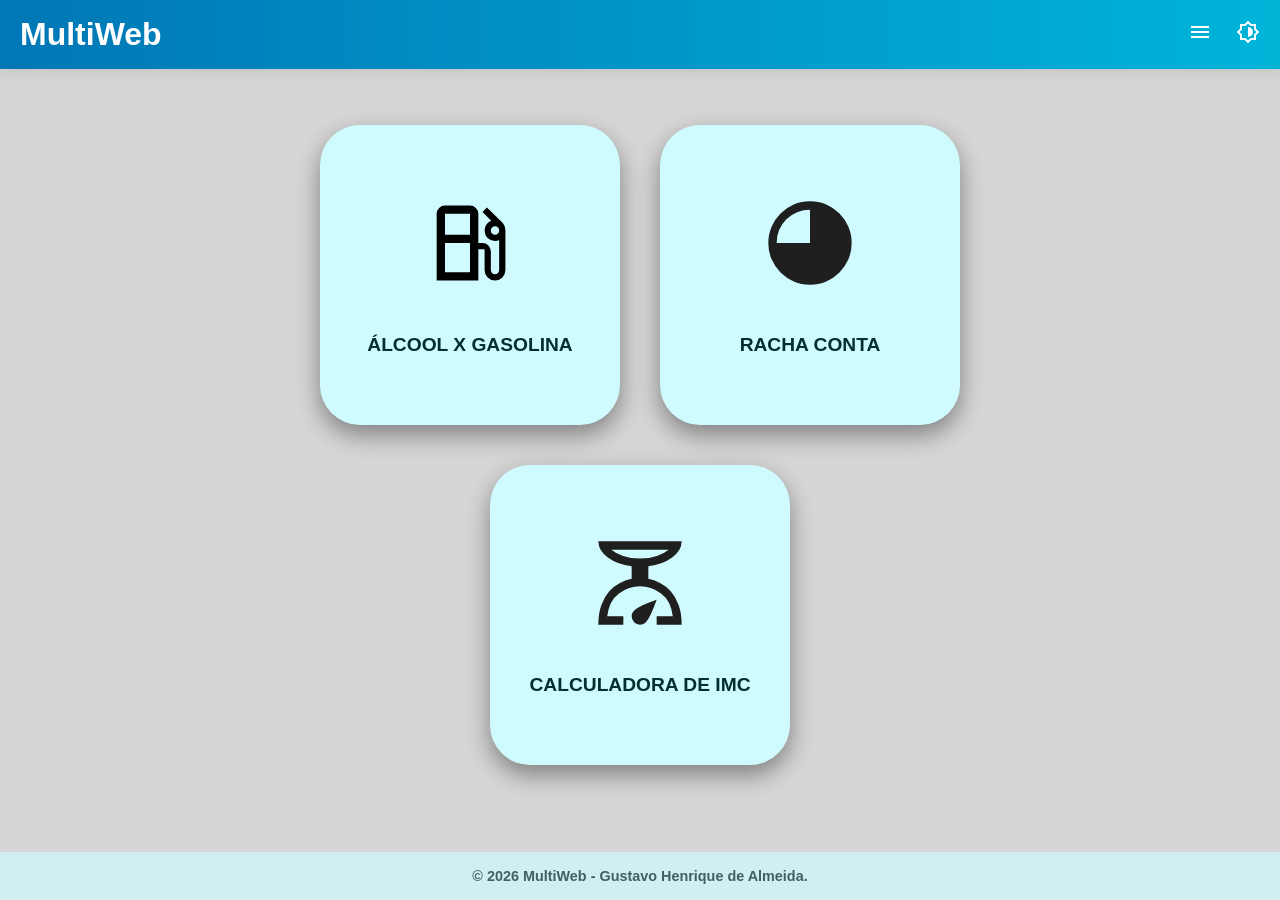
<file: CÓDIGO/html/index.html>
<!DOCTYPE html>
<html lang="pt-br">
<head>
    <meta charset="UTF-8">
    <meta name="viewport" content="width=device-width, initial-scale=1.0">
    <title>MultiWeb - Home</title>
    <link rel="stylesheet" href="../styles/style_index.css">
    <link rel="stylesheet" href="https://cdnjs.cloudflare.com/ajax/libs/font-awesome/6.0.0/css/all.min.css">
</head>
<body>

    <header class="cabecalho-principal">
        <div class="conteudo-cabecalho">
            <a href="index.html"><h1 class="logomarca">MultiWeb</h1></a>
            
            <div class="acoes">
                <button type="button" class="botao-icone" id="botao-menu">
                    <img src="../icones/menu.svg" alt="menu">
                </button>
                <button type="button" class="botao-icone" id="botao-tema">
                    <img src="../icones/modo_escuro.svg" alt="tema claro ou escuro">
                </button>
            </div>
        </div>
    </header>

    <main class="conteudo-principal">
        <nav class="secao-funcoes">
            
            <a href="alcool_gasolina.html" class="cartao-funcao">
                <div class="caixa-icone">
                    <span><img src="../icones/combustivel.svg" alt="bomba de gasolina" class="icone-ferramenta"></span>
                </div>
                <h2>Álcool x Gasolina</h2>
            </a>

            <a href="racha_conta.html" class="cartao-funcao">
                <div class="caixa-icone">
                    <span><img src="../icones/racha_conta.svg" alt="racha conta" class="icone-ferramenta"></span>
                </div>
                <h2>Racha Conta</h2>
            </a>

            <a href="imc.html" class="cartao-funcao">
                <div class="caixa-icone">
                    <span><img src="../icones/balanca.svg" alt="balança" class="icone-ferramenta"></span>
                </div>
                <h2>Calculadora de IMC</h2>
            </a>

        </nav>
    </main>

    <footer class="rodape-principal">
        <p class="texto-centralizado">&copy; 2026 MultiWeb - <a href="https://github.com/guhenrih" target="_blank">Gustavo Henrique de Almeida</a>.</p>
    </footer>

    <script src="../javascript/js_index.js"></script>
    <script src="../javascript/js_tema.js"></script>
</body>
</html>
</file>
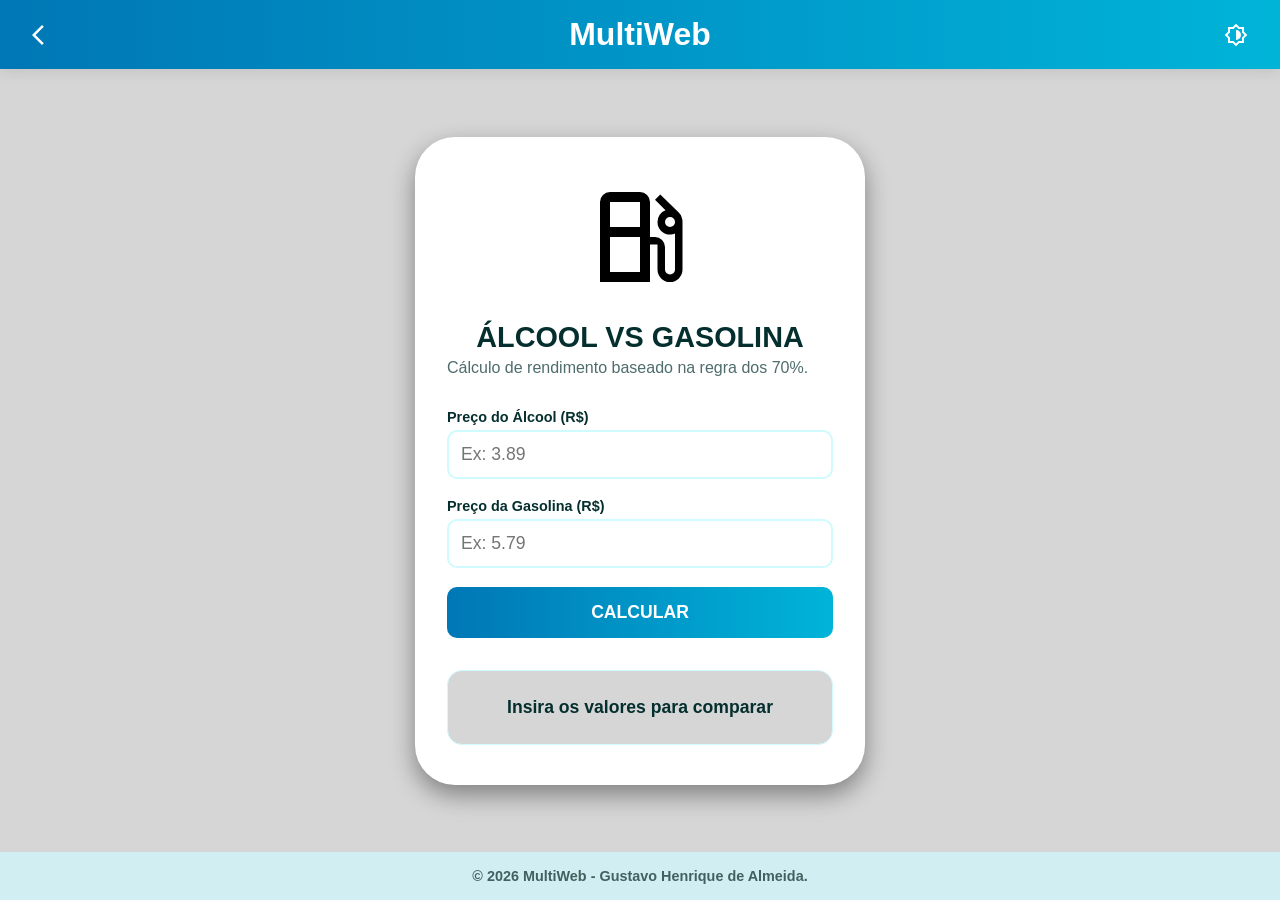
<file: CÓDIGO/html/alcool_gasolina.html>
<!DOCTYPE html>
<html lang="pt-br">
<head>
    <meta charset="UTF-8">
    <meta name="viewport" content="width=device-width, initial-scale=1.0">
    <title>MultiWeb - Álcool vs Gasolina</title>
    <link rel="stylesheet" href="../styles/style_ferramentas.css">
</head>
<body>

    <header class="cabecalho-principal">
        <div class="conteudo-cabecalho">
            <a href="index.html" class="botao-icone">
                <img src="../icones/voltar.svg" alt="seta para voltar" class="botao-icone">
            </a>
            <a href="index.html"><h1 class="logomarca">MultiWeb</h1></a>
            
            <div class="acoes">
                <button type="button" class="botao-icone" id="botao-tema">
                    <img src="../icones/modo_escuro.svg" alt="tema claro ou escuro">
                </button>
            </div>
        </div>
    </header>

    <main class="conteudo-principal">
        <div class="container-ferramenta">
            
            <div class="cabecalho-ferramenta">
                <img src="../icones/combustivel.svg" alt="bomba de combustivel" class="icone-ferramenta">
                <h2>Álcool vs Gasolina</h2>
                <p>Cálculo de rendimento baseado na regra dos 70%.</p>
            </div>

            <div class="caixa-calculadora">
                <div class="grupo-input">
                    <label for="preco-alcool">Preço do Álcool (R$)</label>
                    <input type="number" id="preco-alcool" placeholder="Ex: 3.89" step="0.01">
                </div>

                <div class="grupo-input">
                    <label for="preco-gasolina">Preço da Gasolina (R$)</label>
                    <input type="number" id="preco-gasolina" placeholder="Ex: 5.79" step="0.01">
                </div>

                <button id="botao-calcular" class="botao-principal">Calcular</button>

                <div id="area-resultado" class="resultado-simples">
                    <h3 id="texto-resultado">Insira os valores para comparar</h3>
                </div>
            </div>
        </div>
    </main>

    <footer class="rodape-principal">
        <p class="texto-centralizado">&copy; 2026 MultiWeb - <a href="https://github.com/guhenrih" target="_blank">Gustavo Henrique de Almeida</a>.</p>
    </footer>

    <script src="../javascript/js_alcool_gasolina.js"></script>
    <script src="../javascript/js_tema.js"></script>
</body>
</html>
</file>
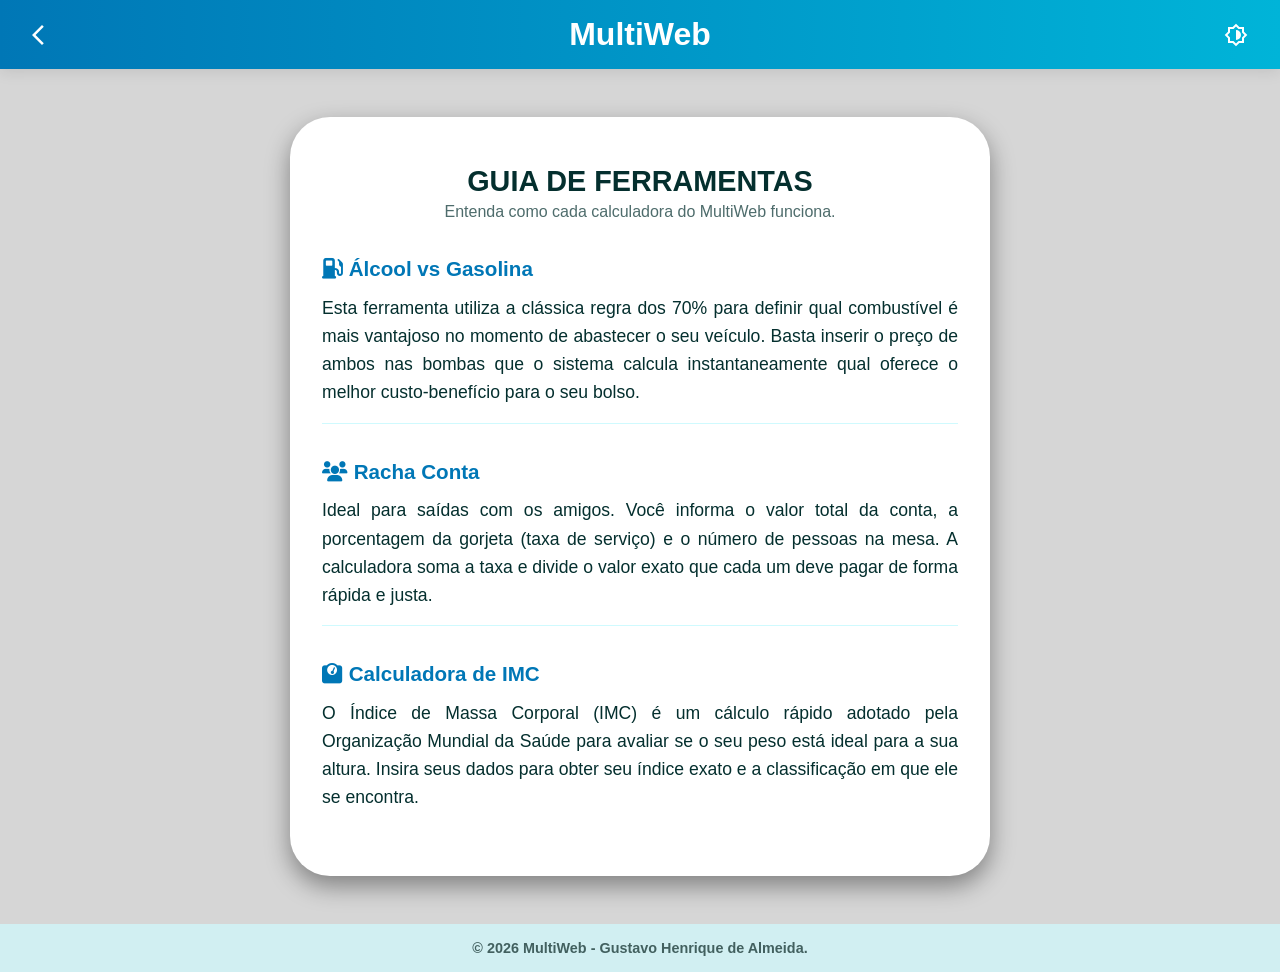
<file: CÓDIGO/html/guia_ferramentas.html>
<!DOCTYPE html>
<html lang="pt-br">
<head>
    <meta charset="UTF-8">
    <meta name="viewport" content="width=device-width, initial-scale=1.0">
    <title>MultiWeb - Guia de Ferramentas</title>
    <link rel="stylesheet" href="../styles/style_ferramentas.css">
    <link rel="stylesheet" href="https://cdnjs.cloudflare.com/ajax/libs/font-awesome/6.0.0/css/all.min.css">
</head>
<body>

    <header class="cabecalho-principal">
        <div class="conteudo-cabecalho">
            <a href="index.html" class="botao-icone">
                <img src="../icones/voltar.svg" alt="seta para voltar" class="botao-icone">
            </a>
            <a href="index.html"><h1 class="logomarca">MultiWeb</h1></a>
            
            <div class="acoes">
                <button type="button" class="botao-icone" id="botao-tema">
                    <img src="../icones/modo_escuro.svg" alt="tema claro ou escuro">
                </button>
            </div>
        </div>
    </header>

    <main class="conteudo-principal">
        <div class="container-ferramenta" style="text-align: left; padding: 3rem 2rem; max-width: 700px;">
            
            <div class="cabecalho-ferramenta" style="text-align: center;">
                <h2>Guia de Ferramentas</h2>
                <p class="texto-centralizado">Entenda como cada calculadora do MultiWeb funciona.</p>
            </div>

            <div class="texto-sobre" style="color: var(--cor4); line-height: 1.6; font-size: 1.1rem;">
                
                <div style="margin-bottom: 2rem; border-bottom: 1px solid var(--cor3); padding-bottom: 1rem;">
                    <h3 style="color: var(--cor1); margin-bottom: 0.5rem;"><i class="fas fa-gas-pump"></i> Álcool vs Gasolina</h3>
                    <p>
                        Esta ferramenta utiliza a clássica regra dos 70% para definir qual combustível é mais vantajoso no momento de abastecer o seu veículo. Basta inserir o preço de ambos nas bombas que o sistema calcula instantaneamente qual oferece o melhor custo-benefício para o seu bolso.
                    </p>
                </div>

                <div style="margin-bottom: 2rem; border-bottom: 1px solid var(--cor3); padding-bottom: 1rem;">
                    <h3 style="color: var(--cor1); margin-bottom: 0.5rem;"><i class="fas fa-users"></i> Racha Conta</h3>
                    <p>
                        Ideal para saídas com os amigos. Você informa o valor total da conta, a porcentagem da gorjeta (taxa de serviço) e o número de pessoas na mesa. A calculadora soma a taxa e divide o valor exato que cada um deve pagar de forma rápida e justa.
                    </p>
                </div>

                <div style="margin-bottom: 1rem;">
                    <h3 style="color: var(--cor1); margin-bottom: 0.5rem;"><i class="fas fa-weight"></i> Calculadora de IMC</h3>
                    <p>
                        O Índice de Massa Corporal (IMC) é um cálculo rápido adotado pela Organização Mundial da Saúde para avaliar se o seu peso está ideal para a sua altura. Insira seus dados para obter seu índice exato e a classificação em que ele se encontra.
                    </p>
                </div>

            </div>
            
        </div>
    </main>

    <footer class="rodape-principal">
        <p class="texto-centralizado">&copy; 2026 MultiWeb - <a href="https://github.com/guhenrih" target="_blank">Gustavo Henrique de Almeida</a>.</p>
    </footer>

    <script src="../javascript/js_tema.js"></script>
</body>
</html>
</file>
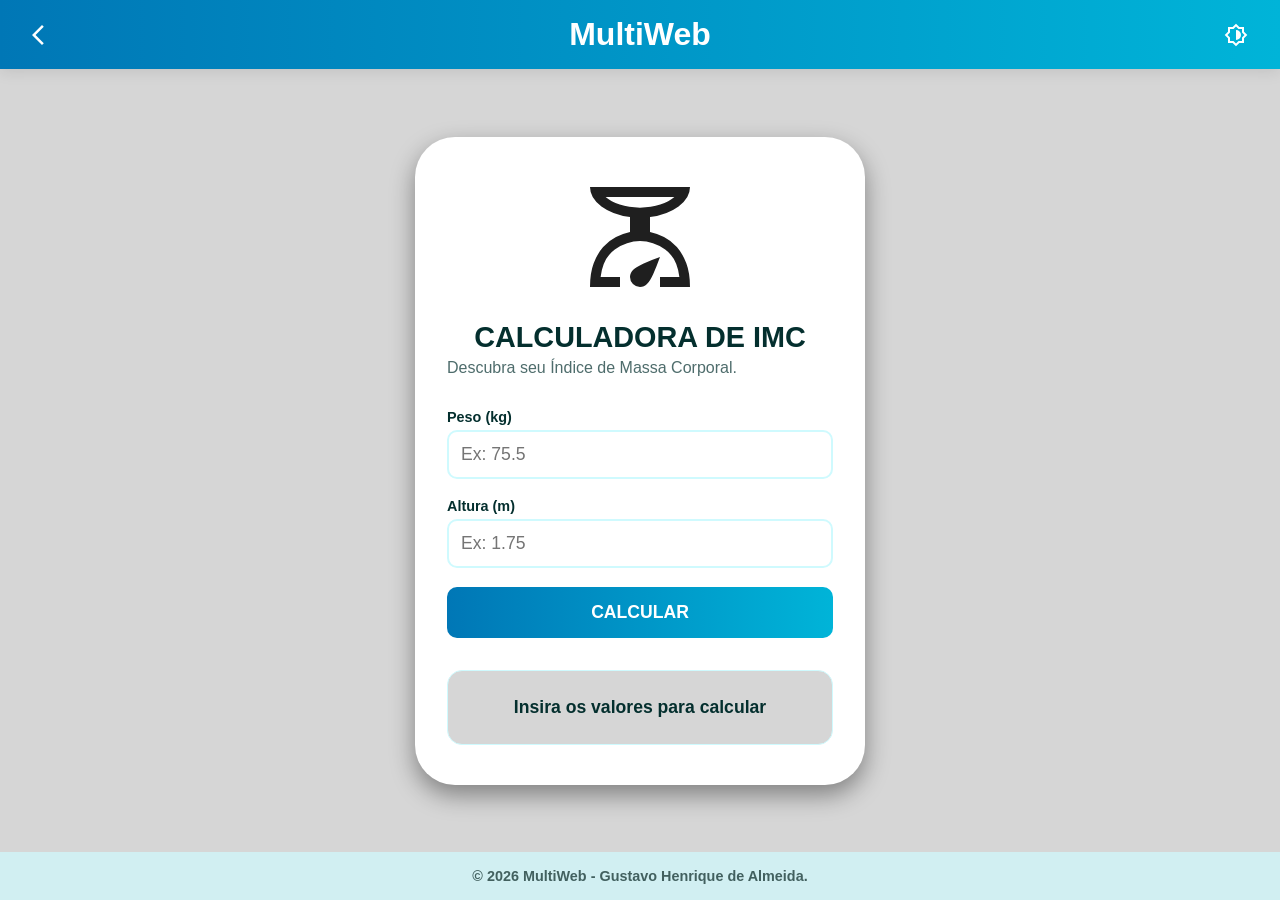
<file: CÓDIGO/html/imc.html>
<!DOCTYPE html>
<html lang="pt-br">
<head>
    <meta charset="UTF-8">
    <meta name="viewport" content="width=device-width, initial-scale=1.0">
    <title>MultiWeb - Calculadora de IMC</title>
    <link rel="stylesheet" href="../styles/style_ferramentas.css">
</head>
<body>

    <header class="cabecalho-principal">
        <div class="conteudo-cabecalho">
            <a href="index.html" class="botao-icone">
                <img src="../icones/voltar.svg" alt="seta para voltar" class="botao-icone">
            </a>
            <a href="index.html"><h1 class="logomarca">MultiWeb</h1></a>
            
            <div class="acoes">
                <button type="button" class="botao-icone" id="botao-tema">
                    <img src="../icones/modo_escuro.svg" alt="tema claro ou escuro">
                </button>
            </div>
        </div>
    </header>

    <main class="conteudo-principal">
        <div class="container-ferramenta">
            
            <div class="cabecalho-ferramenta">
                <img src="../icones/balanca.svg" alt="ícone de balança" class="icone-ferramenta">
                <h2>Calculadora de IMC</h2>
                <p>Descubra seu Índice de Massa Corporal.</p>
            </div>

            <div class="caixa-calculadora">
                <div class="grupo-input">
                    <label for="peso">Peso (kg)</label>
                    <input type="number" id="peso" placeholder="Ex: 75.5" step="0.1">
                </div>

                <div class="grupo-input">
                    <label for="altura">Altura (m)</label>
                    <input type="number" id="altura" placeholder="Ex: 1.75" step="0.01">
                </div>

                <button id="botao-calcular" class="botao-principal">Calcular</button>

                <div id="area-resultado" class="resultado-simples">
                    <h3 id="texto-resultado">Insira os valores para calcular</h3>
                </div>
            </div>
        </div>
    </main>

    <footer class="rodape-principal">
        <p class="texto-centralizado">&copy; 2026 MultiWeb - <a href="https://github.com/guhenrih" target="_blank">Gustavo Henrique de Almeida</a>.</p>
    </footer>

    <script src="../javascript/js_imc.js"></script>
    <script src="../javascript/js_tema.js"></script>
</body>
</html>
</file>
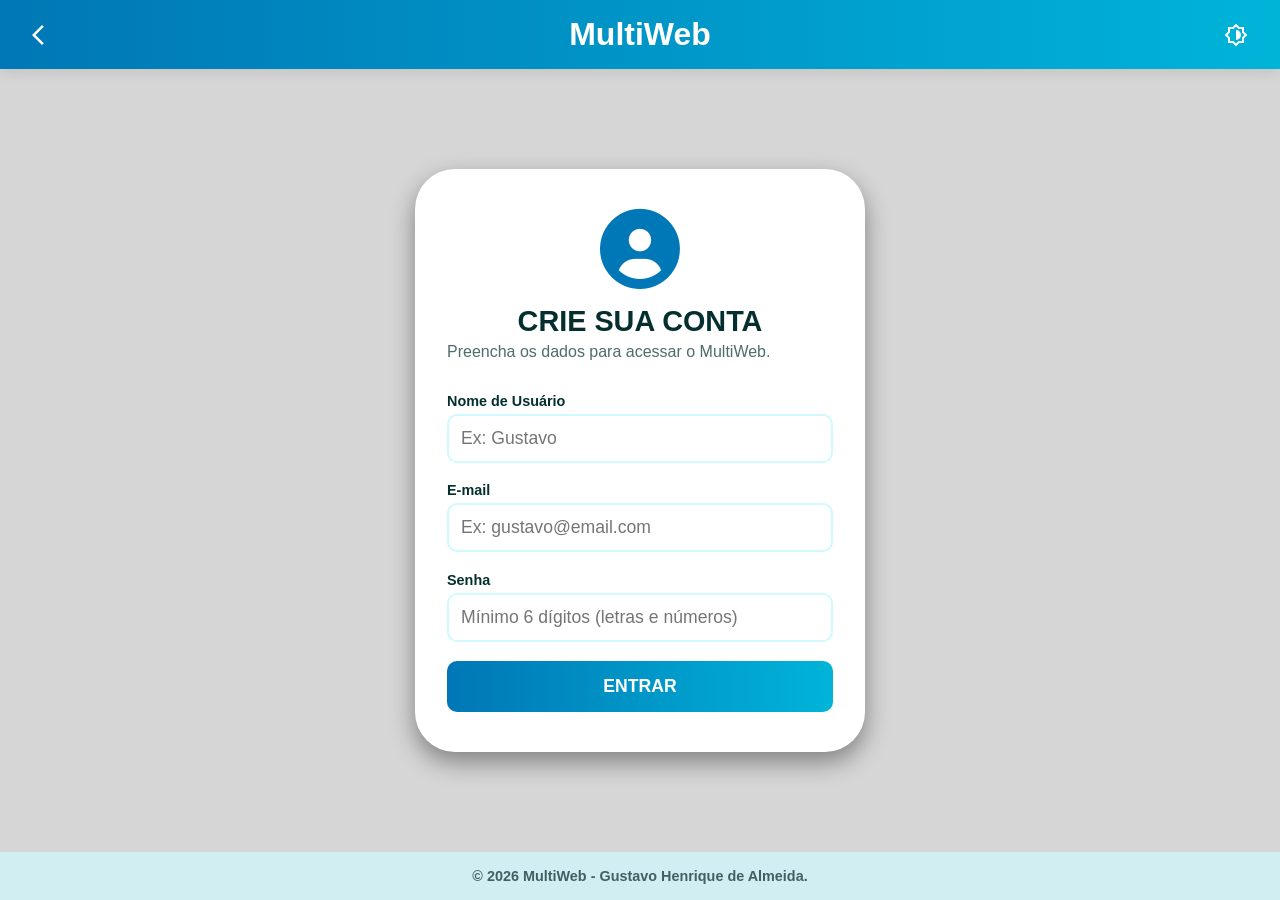
<file: CÓDIGO/html/login.html>
<!DOCTYPE html>
<html lang="pt-br">
<head>
    <meta charset="UTF-8">
    <meta name="viewport" content="width=device-width, initial-scale=1.0">
    <title>MultiWeb - Login</title>
    <link rel="stylesheet" href="../styles/style_ferramentas.css">
    <link rel="stylesheet" href="https://cdnjs.cloudflare.com/ajax/libs/font-awesome/6.0.0/css/all.min.css">
</head>
<body>

    <header class="cabecalho-principal">
        <div class="conteudo-cabecalho">
            <a href="index.html" class="botao-icone">
                <img src="../icones/voltar.svg" alt="seta para voltar" class="botao-icone">
            </a>
            <a href="index.html"><h1 class="logomarca">MultiWeb</h1></a>
            
            <div class="acoes">
                <button type="button" class="botao-icone" id="botao-tema">
                    <img src="../icones/modo_escuro.svg" alt="tema claro ou escuro">
                </button>
            </div>
        </div>
    </header>

    <main class="conteudo-principal">
        <div class="container-ferramenta">
            
            <div class="cabecalho-ferramenta">
                <i class="fas fa-user-circle" style="font-size: 5rem; color: var(--cor1); margin-bottom: 1rem;"></i>
                <h2>Crie sua Conta</h2>
                <p>Preencha os dados para acessar o MultiWeb.</p>
            </div>

            <div class="caixa-calculadora">
                <div class="grupo-input">
                    <label for="nome-usuario">Nome de Usuário</label>
                    <input type="text" id="nome-usuario" placeholder="Ex: Gustavo">
                </div>

                <div class="grupo-input">
                    <label for="email-usuario">E-mail</label>
                    <input type="email" id="email-usuario" placeholder="Ex: gustavo@email.com">
                </div>

                <div class="grupo-input">
                    <label for="senha-usuario">Senha</label>
                    <input type="password" id="senha-usuario" placeholder="Mínimo 6 dígitos (letras e números)">
                </div>

                <button id="botao-entrar" class="botao-principal">Entrar</button>

                <div id="area-resultado" class="resultado-simples" style="display: none;">
                    <h3 id="texto-resultado"></h3>
                </div>
            </div>
        </div>
    </main>

    <footer class="rodape-principal">
        <p class="texto-centralizado">&copy; 2026 MultiWeb - <a href="https://github.com/guhenrih" target="_blank">Gustavo Henrique de Almeida</a>.</p>
    </footer>

    <script src="../javascript/js_login.js"></script>
    <script src="../javascript/js_tema.js"></script>
</body>
</html>
</file>
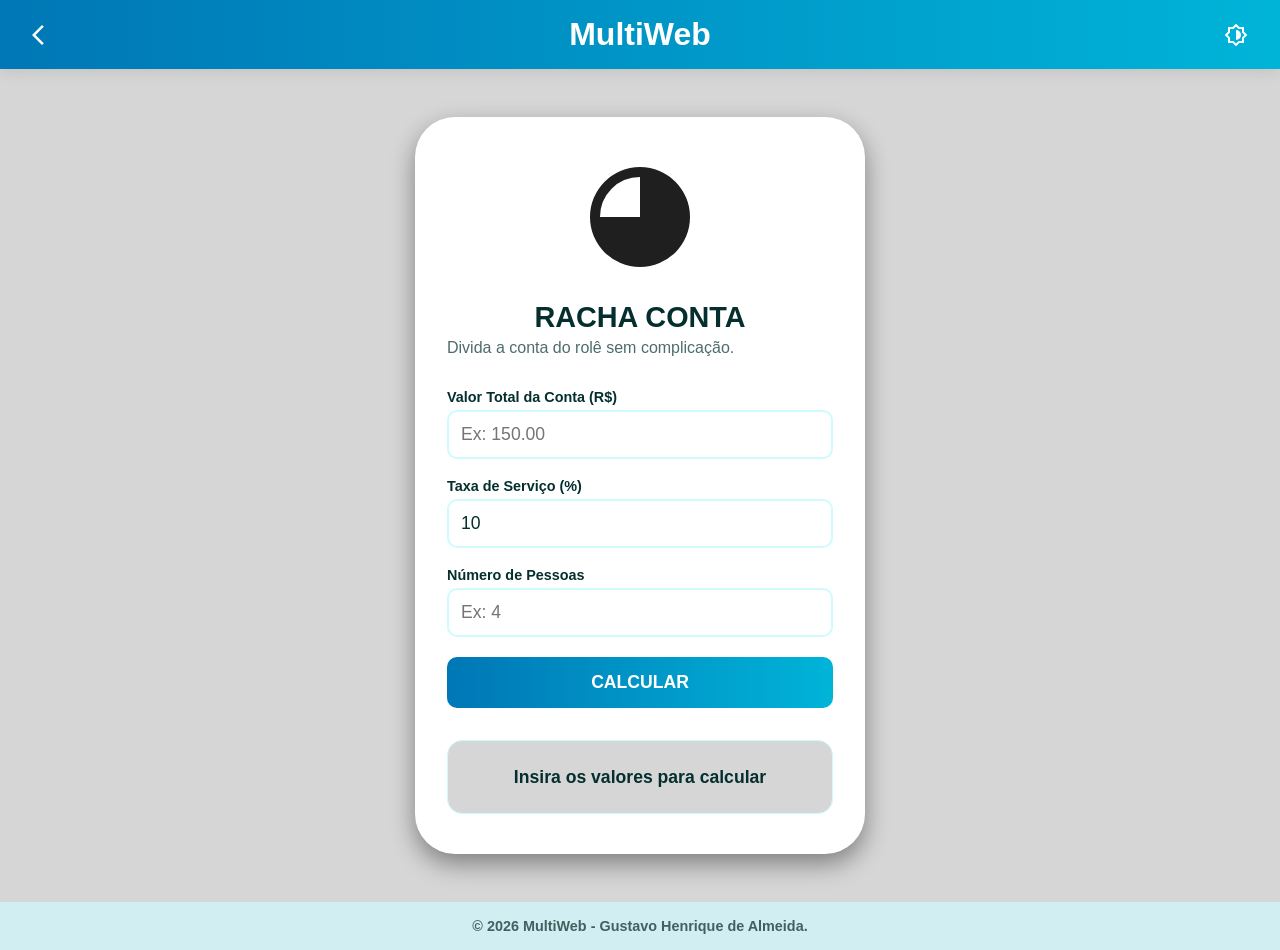
<file: CÓDIGO/html/racha_conta.html>
<!DOCTYPE html>
<html lang="pt-br">
<head>
    <meta charset="UTF-8">
    <meta name="viewport" content="width=device-width, initial-scale=1.0">
    <title>MultiWeb - Racha Conta</title>
    <link rel="stylesheet" href="../styles/style_ferramentas.css">
</head>
<body>

    <header class="cabecalho-principal">
        <div class="conteudo-cabecalho">
            <a href="index.html" class="botao-icone">
                <img src="../icones/voltar.svg" alt="seta para voltar" class="botao-icone">
            </a>
            <a href="index.html"><h1 class="logomarca">MultiWeb</h1></a>
            
            <div class="acoes">
                <button type="button" class="botao-icone" id="botao-tema">
                    <img src="../icones/modo_escuro.svg" alt="tema claro ou escuro">
                </button>
            </div>
        </div>
    </header>

    <main class="conteudo-principal">
        <div class="container-ferramenta">
            
            <div class="cabecalho-ferramenta">
                <img src="../icones/racha_conta.svg" alt="ícone de dividir conta" class="icone-ferramenta">
                <h2>Racha Conta</h2>
                <p>Divida a conta do rolê sem complicação.</p>
            </div>

            <div class="caixa-calculadora">
                <div class="grupo-input">
                    <label for="valor-conta">Valor Total da Conta (R$)</label>
                    <input type="number" id="valor-conta" placeholder="Ex: 150.00" step="0.01">
                </div>

                <div class="grupo-input">
                    <label for="taxa-servico">Taxa de Serviço (%)</label>
                    <input type="number" id="taxa-servico" value="10" placeholder="Ex: 10" step="1">
                </div>

                <div class="grupo-input">
                    <label for="num-pessoas">Número de Pessoas</label>
                    <input type="number" id="num-pessoas" placeholder="Ex: 4" step="1">
                </div>

                <button id="botao-calcular" class="botao-principal">Calcular</button>

                <div id="area-resultado" class="resultado-simples">
                    <h3 id="texto-resultado">Insira os valores para calcular</h3>
                </div>
            </div>
        </div>
    </main>

    <footer class="rodape-principal">
        <p class="texto-centralizado">&copy; 2026 MultiWeb - <a href="https://github.com/guhenrih" target="_blank">Gustavo Henrique de Almeida</a>.</p>
    </footer>

    <script src="../javascript/js_racha_conta.js"></script>
    <script src="../javascript/js_tema.js"></script>
</body>
</html>
</file>
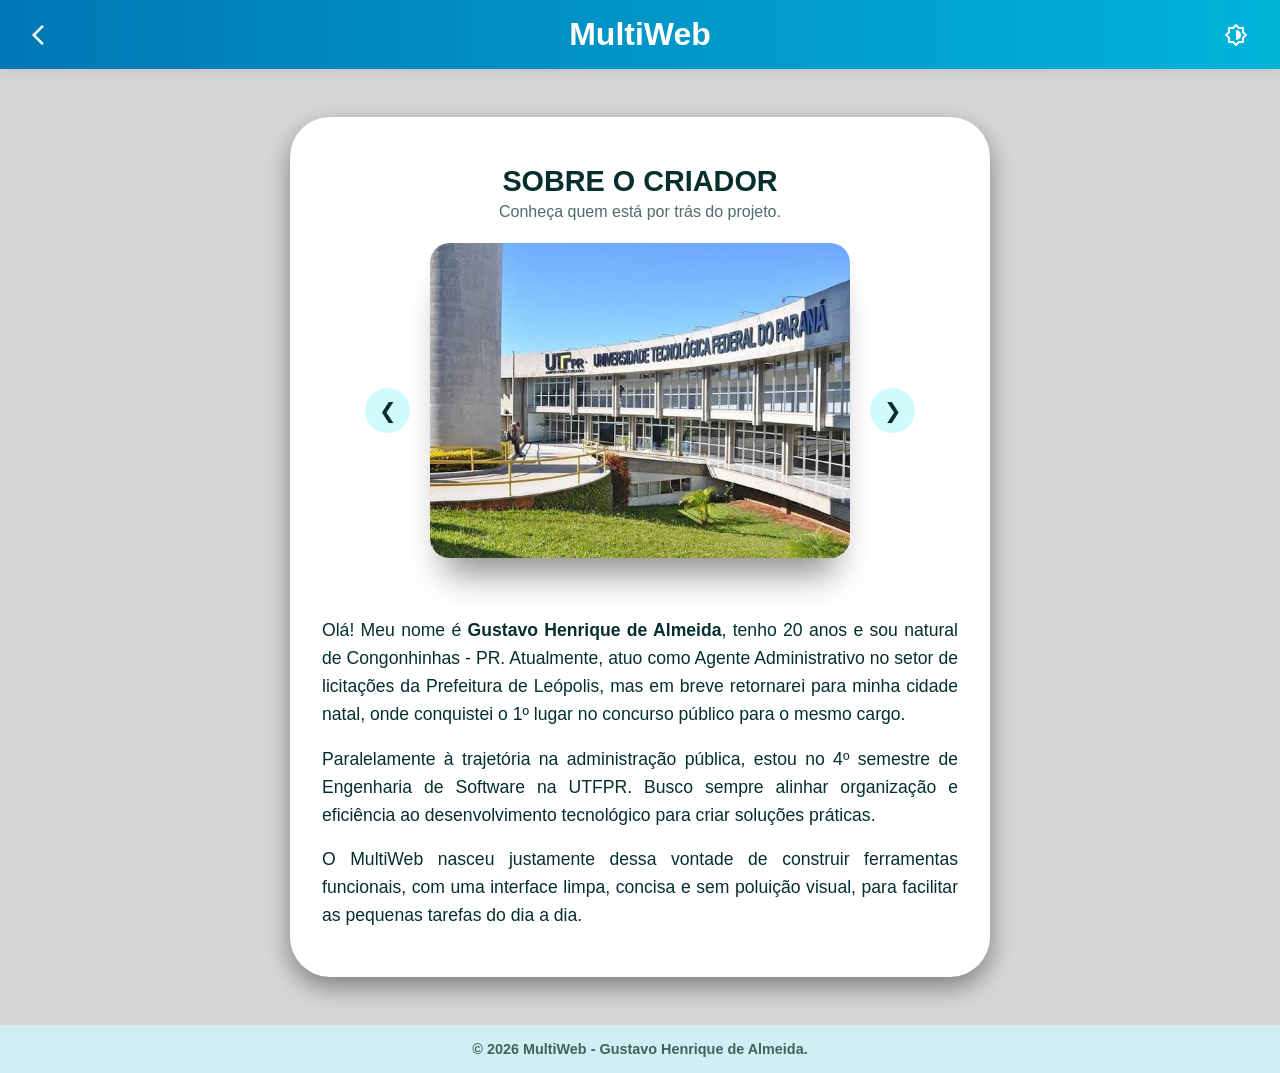
<file: CÓDIGO/html/sobre_mim.html>
<!DOCTYPE html>
<html lang="pt-br">
<head>
    <meta charset="UTF-8">
    <meta name="viewport" content="width=device-width, initial-scale=1.0">
    <title>MultiWeb - Sobre Mim</title>
    <link rel="stylesheet" href="../styles/style_ferramentas.css">
</head>
<body>

    <header class="cabecalho-principal">
        <div class="conteudo-cabecalho">
            <a href="index.html" class="botao-icone">
                <img src="../icones/voltar.svg" alt="seta para voltar" class="botao-icone">
            </a>
            <a href="index.html"><h1 class="logomarca">MultiWeb</h1></a>
            
            <div class="acoes">
                <button type="button" class="botao-icone" id="botao-tema">
                    <img src="../icones/modo_escuro.svg" alt="tema claro ou escuro">
                </button>
            </div>
        </div>
    </header>

    <main class="conteudo-principal">
        <div class="container-ferramenta" style="text-align: left; padding: 3rem 2rem; max-width: 700px;">
            
            <div class="cabecalho-ferramenta" style="text-align: center;">
                <h2>Sobre o Criador</h2>
                <p class="texto-centralizado" >Conheça quem está por trás do projeto.</p>
            </div>

            <div class="carrossel-externo">
                <button class="botao-carrossel anterior" id="botao-anterior">&#10094;</button>
                
                <div class="container-carrossel">
                    <div class="trilho-carrossel" id="trilho-carrossel">
                        <div class="item-carrossel">
                            <img src="../imgs/m1.jpeg" alt="UTFPR Campus Cornélio Procópio">
                        </div>
                        <div class="item-carrossel">
                            <img src="../imgs/m2.jpeg" alt="Cidade Congonhinhas">
                        </div>
                        <div class="item-carrossel">
                            <img src="../imgs/m3.jpeg" alt="Prefeitura de Leópolis">
                        </div>
                    </div>
                </div>

                <button class="botao-carrossel proximo" id="botao-proximo">&#10095;</button>
            </div>

            <div class="texto-sobre" style="color: var(--cor4); line-height: 1.6; font-size: 1.1rem;">
                <p style="margin-bottom: 1rem;">
                    Olá! Meu nome é <strong>Gustavo Henrique de Almeida</strong>, tenho 20 anos e sou natural de Congonhinhas - PR. Atualmente, atuo como Agente Administrativo no setor de licitações da Prefeitura de Leópolis, mas em breve retornarei para minha cidade natal, onde conquistei o 1º lugar no concurso público para o mesmo cargo.
                </p>
                <p style="margin-bottom: 1rem;">
                    Paralelamente à trajetória na administração pública, estou no 4º semestre de Engenharia de Software na UTFPR. Busco sempre alinhar organização e eficiência ao desenvolvimento tecnológico para criar soluções práticas.
                </p>
                <p>
                    O MultiWeb nasceu justamente dessa vontade de construir ferramentas funcionais, com uma interface limpa, concisa e sem poluição visual, para facilitar as pequenas tarefas do dia a dia.
                </p>
            </div>
            
        </div>
    </main>

    <footer class="rodape-principal">
        <p class="texto-centralizado">&copy; 2026 MultiWeb - <a href="https://github.com/guhenrih" target="_blank">Gustavo Henrique de Almeida</a>.</p>
    </footer>

    <script src="../javascript/js_tema.js"></script>
    <script src="../javascript/js_sobre_mim.js"></script>
</body>
</html>
</file>
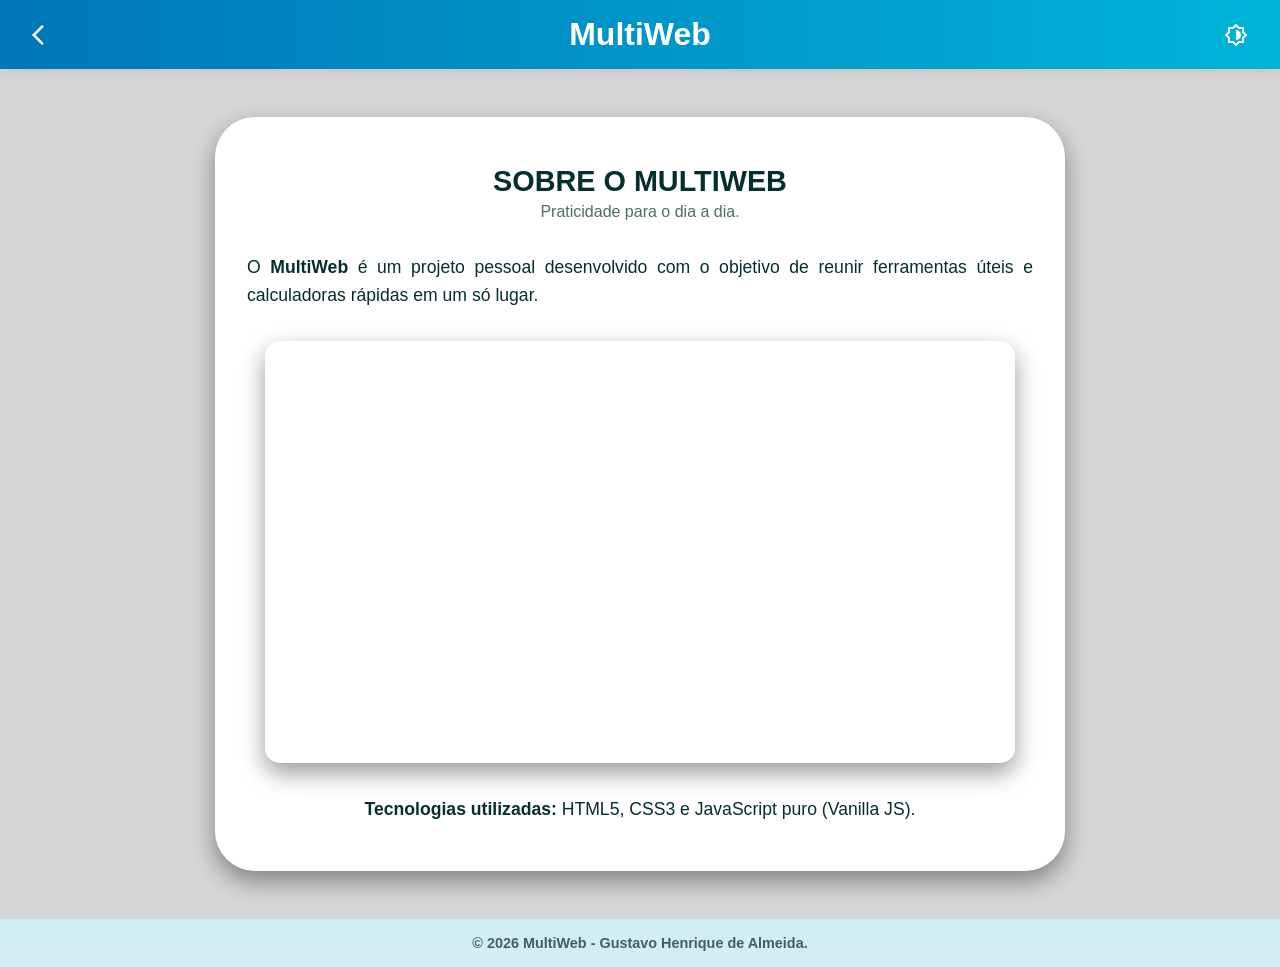
<file: CÓDIGO/html/sobre_projeto.html>
<!DOCTYPE html>
<html lang="pt-br">
<head>
    <meta charset="UTF-8">
    <meta name="viewport" content="width=device-width, initial-scale=1.0">
    <title>MultiWeb - Sobre o Projeto</title>
    <link rel="stylesheet" href="../styles/style_ferramentas.css">
</head>
<body>

    <header class="cabecalho-principal">
        <div class="conteudo-cabecalho">
            <a href="index.html" class="botao-icone">
                <img src="../icones/voltar.svg" alt="seta para voltar" class="botao-icone">
            </a>
            <a href="index.html"><h1 class="logomarca">MultiWeb</h1></a>
            
            <div class="acoes">
                <button type="button" class="botao-icone" id="botao-tema">
                    <img src="../icones/modo_escuro.svg" alt="tema claro ou escuro">
                </button>
            </div>
        </div>
    </header>

    <main class="conteudo-principal">
        <div class="container-ferramenta" style="text-align: left; padding: 3rem 2rem; max-width: 850px;">
            
            <div class="cabecalho-ferramenta" style="text-align: center;">
                <h2>Sobre o MultiWeb</h2>
                <p class="texto-centralizado" >Praticidade para o dia a dia.</p>
            </div>

            <div class="texto-sobre" style="color: var(--cor4); line-height: 1.6; font-size: 1.1rem;">
                <p style="margin-bottom: 1rem;">
                    O <strong>MultiWeb</strong> é um projeto pessoal desenvolvido com o objetivo de reunir ferramentas úteis e calculadoras rápidas em um só lugar.
                </p>
                
                <div class="container-video" style="margin: 2rem auto; max-width: 750px;">
                    <iframe
                        width="" height="" src="https://www.youtube.com/embed/dKynlQx0IIE?si=vqlXONnL_gZKzXau" 
                        title="YouTube video player" 
                        frameborder="0" allow="accelerometer; 
                        autoplay; clipboard-write; 
                        encrypted-media; gyroscope; 
                        picture-in-picture; 
                        web-share" referrerpolicy="strict-origin-when-cross-origin" 
                        allowfullscreen>
                    </iframe>
                </div>

                <p style="text-align: center; margin-top: 1.5rem;">
                    <strong>Tecnologias utilizadas:</strong> HTML5, CSS3 e JavaScript puro (Vanilla JS).
                </p>
            </div>
            
        </div>
    </main>

    <footer class="rodape-principal">
        <p class="texto-centralizado">&copy; 2026 MultiWeb - <a href="https://github.com/guhenrih" target="_blank">Gustavo Henrique de Almeida</a>.</p>
    </footer>

    <script src="../javascript/js_tema.js"></script>
</body>
</html>
</file>
<file: CÓDIGO/styles/style_index.css>
@import url('cores.css');

* {
    margin: 0;
    padding: 0;
    box-sizing: border-box;
    font-family: 'Segoe UI', Roboto, Helvetica, Arial, sans-serif;
}

body {
    background-color: var(--cor5);
    color: var(--cor4);
    min-height: 100vh;
    display: flex;
    flex-direction: column;
    margin: 0;
}

/* Cabecalho */
.cabecalho-principal {
    background: linear-gradient(to right, var(--cor1), var(--cor2));
    color: var(--cor6);
    padding: 1rem 0;
    box-shadow: 0 2px 15px rgba(0, 0, 0, 0.1);
}

.conteudo-cabecalho {
    margin: 0 auto;
    padding: 0;
    display: flex;
    justify-content: space-between;
    align-items: center;
}

.conteudo-cabecalho a {
    text-decoration: none;
    color: white;
}

.logomarca {
    font-size: 2rem;
    font-weight: 800;
    margin-left: 20px;
    transition: transform var(--transicao); 
}

.logomarca:hover { transform: scale(1.01); }

.acoes {
    display: flex;
    gap: 1.5rem;
    margin-right: 20px;
}

.botao-icone { 
    background: transparent; 
    border: none; 
    color: white; 
    font-size: 1.6rem; 
    cursor: pointer; 
    text-decoration: none; 
    transition: transform var(--transicao), opacity var(--transicao);
}

.botao-icone:hover {
    transform: scale(1.1);
    opacity: 0.9;
}

/* Conteudo Principal e Grelha */
.conteudo-principal {
    max-width: 1100px;
    margin: 3.5rem auto;
    padding: 0 1.5rem;
    flex: 1;
}

.secao-funcoes {
    display: flex;
    flex-wrap: wrap; 
    justify-content: center; 
    align-items: center; 
    gap: 2.5rem; 
}

/* Cartoes das Ferramentas */
.cartao-funcao {
    background-color: var(--cor3);
    width: 100%;
    max-width: 300px;
    aspect-ratio: 1 / 1; 
    text-decoration: none;
    color: var(--cor4);
    display: flex;
    flex-direction: column;
    align-items: center;
    justify-content: center;
    border-radius: var(--raio-card);
    box-shadow: var(--sombra-card);
    transition: transform var(--transicao), box-shadow var(--transicao);
    padding: 2rem;
    text-align: center;
}

.icone-ferramenta {
    width: 100px;
    height: auto; 
    object-fit: contain;
    transition: transform var(--transicao); 
    font-weight: bolder;
}

.cartao-funcao:hover {
    transform: translateY(-8px);
    box-shadow: 0 15px 35px rgba(0, 0, 0, 0.2);
}

.caixa-icone {
    font-size: 4.5rem;
    margin-bottom: 1.5rem;
    display: flex;
    align-items: center;
    justify-content: center;
}

.cartao-funcao h2 {
    font-size: 1.2rem;
    font-weight: 800;
    text-transform: uppercase;
    line-height: 1.2;
}

/* Rodape */
.rodape-principal {
    background-color: var(--cor3);
    text-align: center;
    padding: 1rem 2rem;
    opacity: 0.7; 
    font-size: 0.9rem;
    color: var(--cor4);
    font-weight: bolder;
    margin-top: auto; 
}

.rodape-principal a {
    text-decoration: none;
    color: var(--cor4);
    font-weight: bolder;
}

.rodape-principal a:hover { color: var(--cor1); }

/* Menu Lateral (Hamburguer) */
.menu-lateral {
    position: fixed;
    top: 0;
    right: -300px; 
    width: 280px;
    height: 100vh;
    background-color: var(--cor6); 
    box-shadow: -5px 0 15px rgba(0, 0, 0, 0.3);
    transition: right var(--transicao);
    z-index: 1000;
    display: flex;
    flex-direction: column;
}

.menu-lateral.aberto { right: 0; }

.cabecalho-menu {
    display: flex;
    justify-content: space-between;
    align-items: center;
    padding: 1.5rem;
    background: linear-gradient(to right, var(--cor1), var(--cor2));
    color: white;
}

.botao-fechar {
    background: transparent;
    border: none;
    color: white;
    font-size: 2rem;
    cursor: pointer;
    transition: transform var(--transicao);
}

.botao-fechar:hover { transform: scale(1.1); }

.links-menu {
    display: flex;
    flex-direction: column;
}

.links-menu a {
    padding: 1rem 1.5rem;
    text-decoration: none;
    color: var(--cor4);
    font-weight: bold;
    font-size: 1.1rem;
    display: flex;
    align-items: center;
    border-bottom: 1px solid var(--cor3);
    gap: 15px;
    transition: background var(--transicao), color var(--transicao);
}

.links-menu a:hover {
    background-color: var(--cor3);
    color: var(--cor1);
}

.camada-escura {
    position: fixed;
    top: 0;
    left: 0;
    width: 100%;
    height: 100%;
    background: rgba(0, 0, 0, 0.5);
    z-index: 999;
    visibility: hidden;
    opacity: 0;
    transition: opacity var(--transicao), visibility var(--transicao);
}

.camada-escura.ativo {
    visibility: visible;
    opacity: 1;
}

/* Responsividade Tablets e Mobile */
@media (max-width: 960px) {
    .secao-funcoes { grid-template-columns: repeat(2, 1fr); }
}

@media (max-width: 600px) {
    .conteudo-principal { margin: 2rem auto; }
    .logomarca { font-size: 1.6rem; }
    .secao-funcoes { grid-template-columns: 1fr; }
    .cartao-funcao { max-width: 260px; }
}
</file>
<file: CÓDIGO/styles/style_ferramentas.css>
@import url('cores.css');

* {
    margin: 0;
    padding: 0;
    box-sizing: border-box;
    font-family: 'Segoe UI', Roboto, Helvetica, Arial, sans-serif;
}

body {
    background-color: var(--cor5);
    color: var(--cor4);
    min-height: 100vh;
    display: flex;
    flex-direction: column;
}

p { text-align: justify; }
.texto-centralizado { text-align: center; }

/* Cabecalho */
.cabecalho-principal {
    background: linear-gradient(to right, var(--cor1), var(--cor2));
    color: var(--cor6);
    box-shadow: 0 2px 15px rgba(0, 0, 0, 0.1);
}

.conteudo-cabecalho {
    width: 100%; 
    padding: 1rem 2rem;
    display: flex;
    justify-content: space-between;
    align-items: center;
}

.conteudo-cabecalho a {
    text-decoration: none;
    color: white;
}

.logomarca { 
    font-size: 2rem; 
    font-weight: 800;
    transition: transform var(--transicao); 
}

.logomarca:hover { transform: scale(1.01); }

.acoes { 
    display: flex; 
    gap: 1.5rem;
}

.botao-icone { 
    background: transparent; 
    display: flex;
    border: none; 
    color: white; 
    font-size: 1.6rem; 
    cursor: pointer; 
    text-decoration: none;
    transition: transform var(--transicao);
}

.botao-icone:hover { transform: scale(1.1); }

/* Rodape */
.rodape-principal {
    background-color: var(--cor3);
    text-align: center;
    padding: 1rem 2rem;
    opacity: 0.7; 
    font-size: 0.9rem;
    color: var(--cor4);
    font-weight: bolder;
    margin-top: auto; 
}

.rodape-principal a {
    text-decoration: none;
    color: var(--cor4);
    font-weight: bolder;
}

.rodape-principal a:hover { color: var(--cor1); }

/* Conteudo Principal */
.conteudo-principal {
    padding: 3rem 1.5rem;
    display: flex;
    justify-content: center;
    align-items: center;
    flex: 1; 
}

.container-ferramenta {
    background-color: var(--cor6); 
    border-radius: var(--raio-card);
    box-shadow: var(--sombra-card);
    padding: 2.5rem 2rem;
    max-width: 450px;
    width: 100%;
    text-align: center;
}

.icone-ferramenta {
    width: 120px;
    height: auto;
    display: block;
    margin: 0 auto 1.5rem auto;
}

.cabecalho-ferramenta h2 { 
    font-size: 1.8rem; 
    color: var(--cor4); 
    text-transform: uppercase;
    margin-bottom: 5px;
}

.cabecalho-ferramenta p { 
    color: var(--cor4); 
    opacity: 0.7; 
    margin-bottom: 2rem;
}

/* Formularios e Botoes */
.grupo-input { 
    display: flex; 
    flex-direction: column; 
    text-align: left; 
    margin-bottom: 1.2rem; 
}

.grupo-input label { 
    font-weight: bold; 
    margin-bottom: 5px; 
    font-size: 0.9rem; 
}

.grupo-input input { 
    padding: 12px; 
    border: 2px solid var(--cor3); 
    border-radius: 10px; 
    font-size: 1.1rem; 
    background: transparent;
    color: var(--cor4);
    outline: none;
    transition: border var(--transicao); 
}

.grupo-input input:focus { border-color: var(--cor1); }

.botao-principal { 
    width: 100%; 
    padding: 15px; 
    background: linear-gradient(to right, var(--cor1), var(--cor2)); 
    color: white; 
    border: none; 
    border-radius: 10px; 
    font-size: 1.1rem; 
    font-weight: bold; 
    cursor: pointer; 
    text-transform: uppercase;
    transition: transform var(--transicao), box-shadow var(--transicao); 
}

.botao-principal:hover { 
    transform: translateY(-2px);
    box-shadow: 0 5px 15px rgba(0, 119, 182, 0.3);
}

.resultado-simples { 
    margin-top: 2rem; 
    padding: 1.5rem; 
    border-radius: 15px; 
    background-color: var(--cor5); 
    border: 1px solid var(--cor3); 
}

#texto-resultado {
    font-size: 1.1rem;
    color: var(--cor4);
    line-height: 1.4;
}

/* Video Responsivo */
.container-video {
    width: 100%;
    max-width: 540px;
    aspect-ratio: 16 / 9;
    margin: 2rem auto;
    border-radius: 15px;
    overflow: hidden;
    box-shadow: var(--sombra-card);
}

.container-video iframe {
    width: 100%;
    height: 100%;
    border: none;
}

/* Carrossel de Fotos */
.carrossel-externo {
    display: flex;
    align-items: center;
    justify-content: center;
    gap: 20px;
    width: 100%;
    max-width: 550px;
    margin: 0 auto 3rem auto;
}

.container-carrossel {
    width: 100%;
    max-width: 420px;
    border-radius: 20px;
    overflow: hidden;
    aspect-ratio: 4 / 3; 
    background-color: var(--cor6);
    transform: translateY(-10px);
    box-shadow: 0 30px 35px -15px rgba(0, 0, 0, 0.45);
    transition: transform var(--transicao), box-shadow var(--transicao);
}

.container-carrossel:hover {
    transform: translateY(-14px);
    box-shadow: 0 35px 40px -15px rgba(0, 0, 0, 0.55);
}

.trilho-carrossel {
    display: flex;
    height: 100%;
    transition: transform 0.4s ease-in-out;
}

.item-carrossel {
    min-width: 100%;
    height: 100%;
}

.item-carrossel img {
    width: 100%;
    height: 100%;
    object-fit: cover;
}

.botao-carrossel {
    background-color: var(--cor3);
    color: var(--cor4);
    border: none;
    width: 45px;
    height: 45px;
    cursor: pointer;
    font-size: 1.3rem;
    border-radius: 50%;
    display: flex;
    align-items: center;
    justify-content: center;
    transition: background var(--transicao), transform var(--transicao), color var(--transicao);
    flex-shrink: 0;
}

.botao-carrossel:hover {
    background-color: var(--cor1);
    color: white;
    transform: scale(1.1);
}

/* Responsividade Mobile */
@media (max-width: 600px) {
    .conteudo-cabecalho { padding: 1rem; }
    .logomarca { font-size: 1.6rem; }
    .container-ferramenta { padding: 2rem 1.5rem; }
}

@media (max-width: 500px) {
    .carrossel-externo { gap: 10px; }
    .botao-carrossel {
        width: 38px;
        height: 38px;
        font-size: 1rem;
    }
}
</file>
